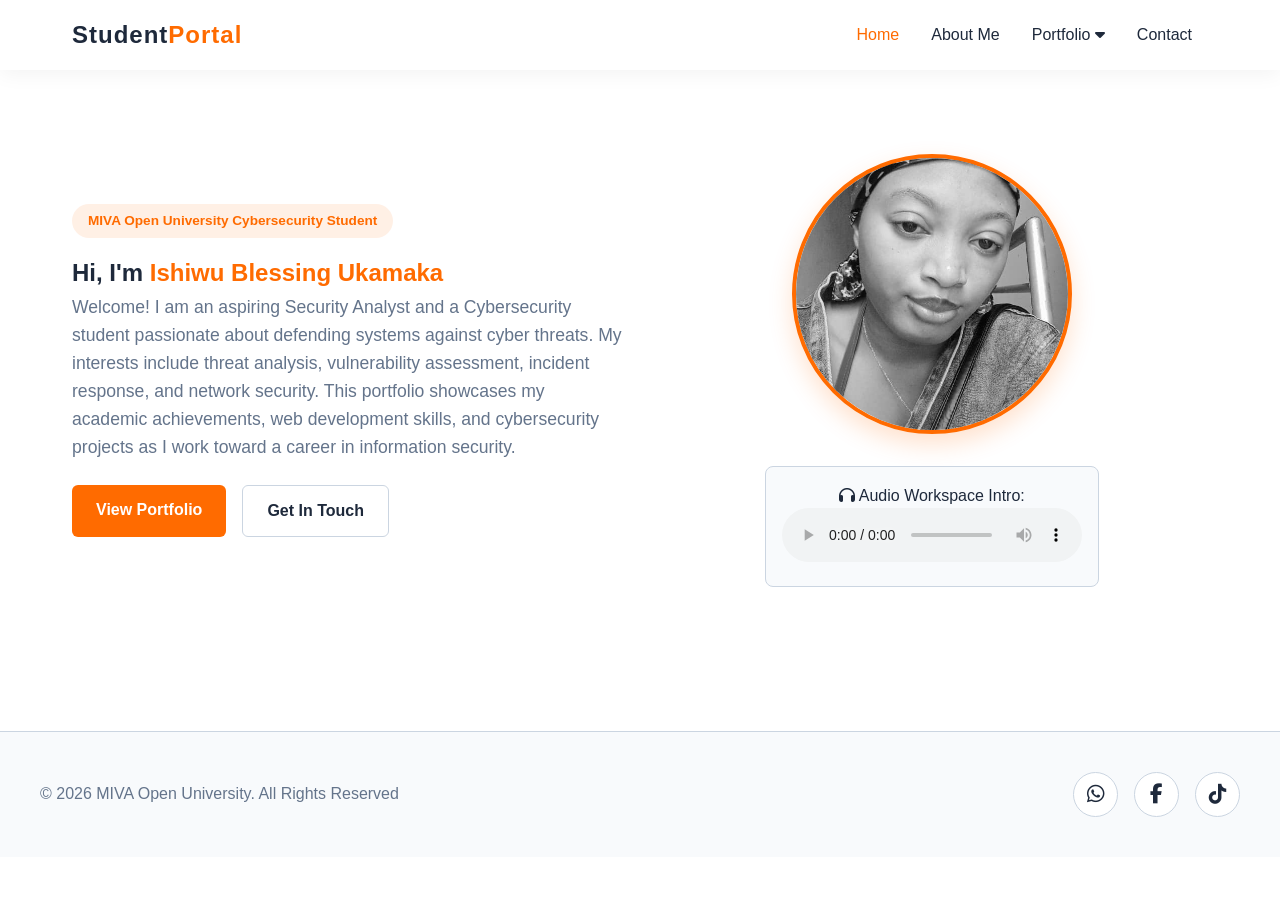
<file: index.html>
<!DOCTYPE html>
<html lang="en">
<head>
    <meta charset="UTF-8">
    <meta name="viewport" content="width=device-width, initial-scale=1.0">
    <title>Home - Academic Portfolio</title>
    <link rel="stylesheet" href="https://cdnjs.cloudflare.com/ajax/libs/font-awesome/6.4.0/css/all.min.css">
    <link rel="stylesheet" href="style.css">
</head>
<body>

    <header>
        <nav class="navbar">
            <div class="logo">Student<span>Portal</span></div>
            <ul class="nav-links" id="navLinks">
                <li><a href="index.html" class="nav-item active">Home</a></li>
                <li><a href="about.html" class="nav-item">About Me</a></li>
                <li class="dropdown">
                    <a href="projects.html" class="nav-item dropbtn">Portfolio <i class="fas fa-caret-down"></i></a>
                    <div class="dropdown-content">
                        <a href="projects.html">All Projects</a>
                        <a href="planner.html">Academic Planner</a>
                    </div>
                </li>
                <li><a href="contact.html" class="nav-item">Contact</a></li>
            </ul>
            <div class="menu-toggle" id="mobileMenu">
                <span class="bar"></span><span class="bar"></span><span class="bar"></span>
            </div>
        </nav>
    </header>

    <main class="container">
        <section id="homepage" class="page-section">
            <div class="hero-container">
                <div class="hero-text">
                    <span class="badge">MIVA Open University Cybersecurity Student</span>
                    <h1>Hi, I'm <span class="highlight">Ishiwu Blessing Ukamaka</span></h1>
                    <p class="bio-text">Welcome! I am an aspiring Security Analyst and a Cybersecurity student passionate about defending systems against cyber threats. My interests include threat analysis, vulnerability assessment, incident response, and network security. This portfolio showcases my academic achievements, web development skills, and cybersecurity projects as I work toward a career in information security.</p>
                    <div class="cta-buttons">
                        <a href="projects.html" class="btn btn-primary">View Portfolio</a>
                        <a href="contact.html" class="btn btn-secondary">Get In Touch</a>
                    </div>
                </div>
                <div class="hero-image">
                    <div class="image-wrapper">
                        <img src="IMG-20260628-WA0010.jpg" alt="Student Profile" class="profile-img">
                        <div class="media-box">
                            <p><i class="fas fa-headphones"></i> Audio Workspace Intro:</p>
                            <audio controls>
                                <source src="https://www.soundhelix.com/examples/mp3/SoundHelix-Song-1.mp3" type="audio/mpeg">
                            </audio>
                        </div>
                    </div>
                </div>
            </div>
        </section>
    </main>

    <footer>
        <div class="footer-content">
            <p>&copy; 2026 MIVA Open University. All Rights Reserved</p>
            <div class="social-links">
                <a href="https://wa.me/2349032078279" target="_blank" class="social-icon whatsapp"><i class="fab fa-whatsapp"></i></a>
                <a href="https://www.fb.com/l/6lp1kJRRR" target="_blank" class="social-icon facebook"><i class="fab fa-facebook-f"></i></a>
                <a href="https://tiktok.com/@user9929432198734" target="_blank" class="social-icon tiktok"><i class="fab fa-tiktok"></i></a>
            </div>
        </div>
    </footer>

    <script src="script.js"></script>
</body>
</html>
</file>
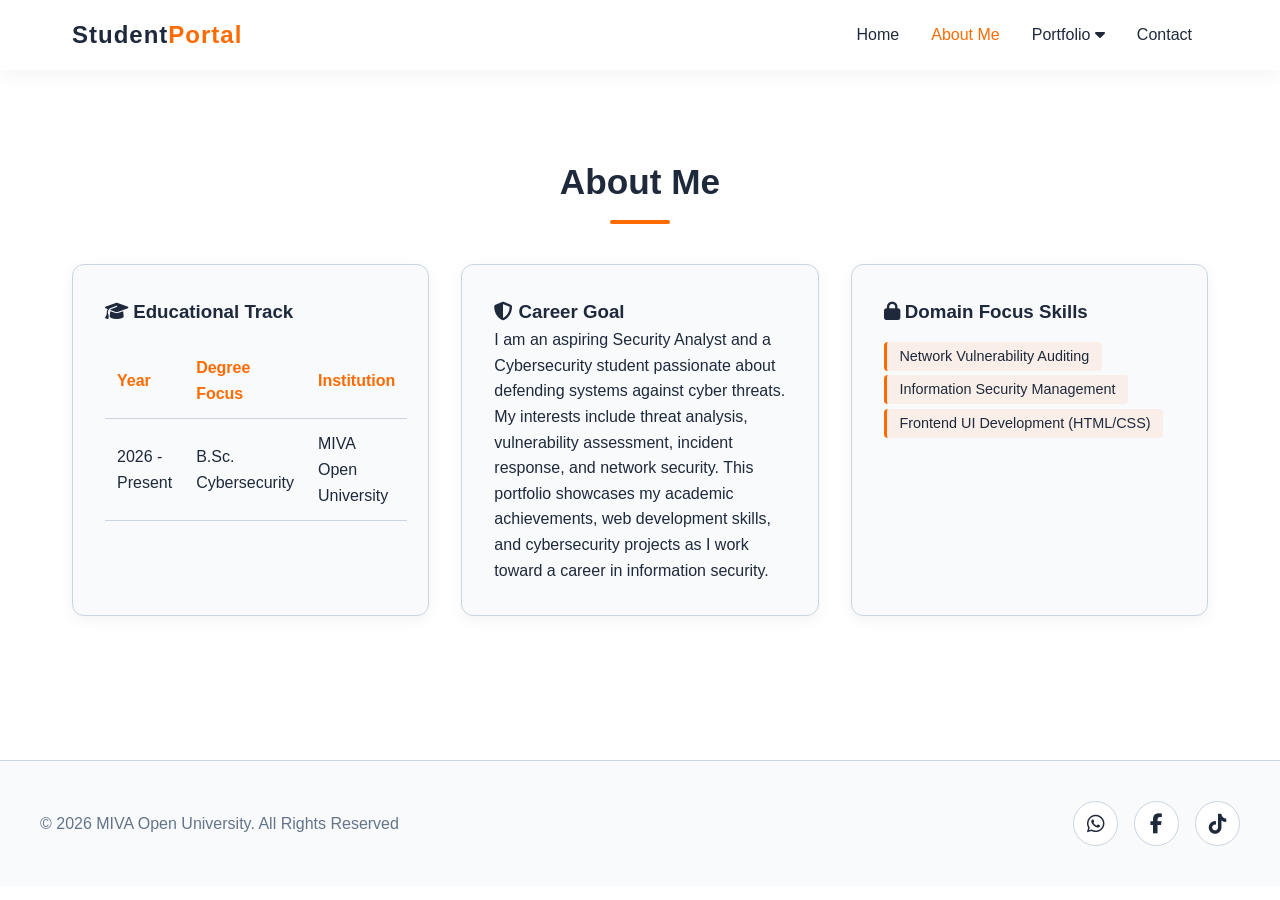
<file: about.html>
<!DOCTYPE html>
<html lang="en">
<head>
    <meta charset="UTF-8">
    <meta name="viewport" content="width=device-width, initial-scale=1.0">
    <title>About Me - Academic Portfolio</title>
    <link rel="stylesheet" href="https://cdnjs.cloudflare.com/ajax/libs/font-awesome/6.4.0/css/all.min.css">
    <link rel="stylesheet" href="style.css">
</head>
<body>

    <header>
        <nav class="navbar">
            <div class="logo">Student<span>Portal</span></div>
            <ul class="nav-links" id="navLinks">
                <li><a href="index.html" class="nav-item">Home</a></li>
                <li><a href="about.html" class="nav-item active">About Me</a></li>
                <li class="dropdown">
                    <a href="projects.html" class="nav-item dropbtn">Portfolio <i class="fas fa-caret-down"></i></a>
                    <div class="dropdown-content">
                        <a href="projects.html">All Projects</a>
                        <a href="planner.html">Academic Planner</a>
                    </div>
                </li>
                <li><a href="contact.html" class="nav-item">Contact</a></li>
            </ul>
            <div class="menu-toggle" id="mobileMenu">
                <span class="bar"></span><span class="bar"></span><span class="bar"></span>
            </div>
        </nav>
    </header>

    <main class="container">
        <section id="about" class="page-section">
            <h2 class="section-title">About Me</h2>
            <div class="about-grid">
                <div class="card">
                    <h3><i class="fas fa-graduation-cap"></i> Educational Track</h3>
                    <table class="academic-table">
                        <thead>
                            <tr>
                                <th>Year</th>
                                <th>Degree Focus</th>
                                <th>Institution</th>
                            </tr>
                        </thead>
                        <tbody>
                            <tr>
                                <td>2026 - Present</td>
                                <td>B.Sc. Cybersecurity</td>
                                <td>MIVA Open University</td>
                            </tr>
                        </tbody>
                    </table>
                </div>

                <div class="card">
                    <h3><i class="fas fa-shield-alt"></i> Career Goal</h3>
                    <p>I am an aspiring Security Analyst and a Cybersecurity student passionate about defending systems against cyber threats. My interests include threat analysis, vulnerability assessment, incident response, and network security. This portfolio showcases my academic achievements, web development skills, and cybersecurity projects as I work toward a career in information security.</p>
                </div>

                <div class="card">
                    <h3><i class="fas fa-lock"></i> Domain Focus Skills</h3>
                    <ul class="skills-list">
                        <li><span class="skill-tag">Network Vulnerability Auditing</span></li>
                        <li><span class="skill-tag">Information Security Management</span></li>
                        <li><span class="skill-tag">Frontend UI Development (HTML/CSS)</span></li>
                    </ul>
                </div>
            </div>
        </section>
    </main>

    <footer>
        <div class="footer-content">
            <p>&copy; 2026 MIVA Open University. All Rights Reserved</p>
            <div class="social-links">
                <a href="https://wa.me/2349032078279" target="_blank" class="social-icon whatsapp"><i class="fab fa-whatsapp"></i></a>
                <a href="https://www.fb.com/l/6lp1kJRRR" target="_blank" class="social-icon facebook"><i class="fab fa-facebook-f"></i></a>
                <a href="tiktok.com/@user9929432198734" target="_blank" class="social-icon tiktok"><i class="fab fa-tiktok"></i></a>
            </div>
        </div>
    </footer>

    <script src="script.js"></script>
</body>
</html>
</file>
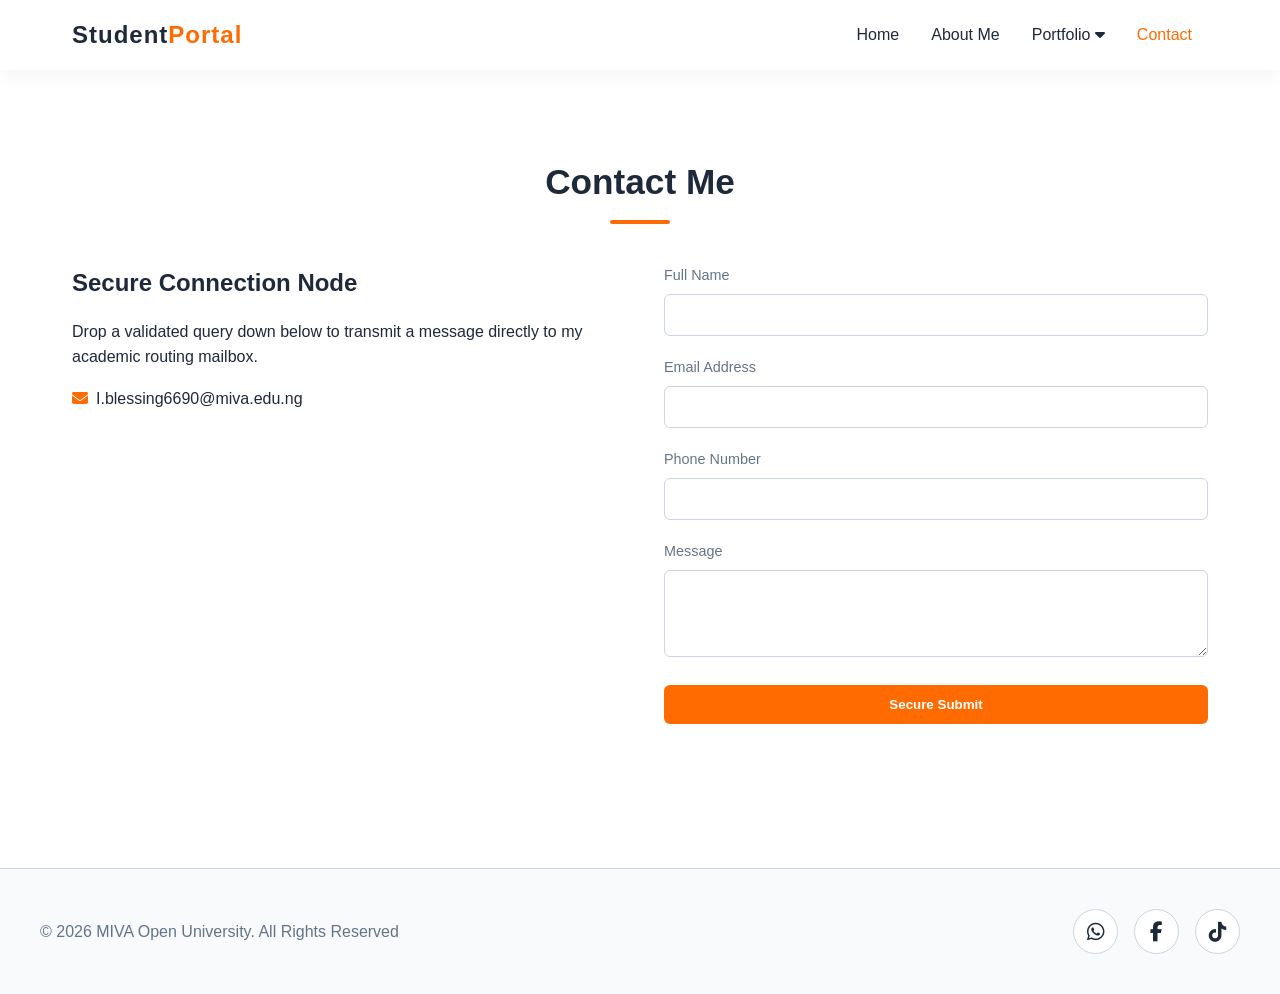
<file: contact.html>
<!DOCTYPE html>
<html lang="en">
<head>
    <meta charset="UTF-8">
    <meta name="viewport" content="width=device-width, initial-scale=1.0">
    <title>Contact Me</title>
    <link rel="stylesheet" href="https://cdnjs.cloudflare.com/ajax/libs/font-awesome/6.4.0/css/all.min.css">
    <link rel="stylesheet" href="style.css">
</head>
<body>

    <header>
        <nav class="navbar">
            <div class="logo">Student<span>Portal</span></div>
            <ul class="nav-links" id="navLinks">
                <li><a href="index.html" class="nav-item">Home</a></li>
                <li><a href="about.html" class="nav-item">About Me</a></li>
                <li class="dropdown">
                    <a href="projects.html" class="nav-item dropbtn">Portfolio <i class="fas fa-caret-down"></i></a>
                    <div class="dropdown-content">
                        <a href="projects.html">All Projects</a>
                        <a href="planner.html">Academic Planner</a>
                    </div>
                </li>
                <li><a href="contact.html" class="nav-item active">Contact</a></li>
            </ul>
            <div class="menu-toggle" id="mobileMenu">
                <span class="bar"></span><span class="bar"></span><span class="bar"></span>
            </div>
        </nav>
    </header>

    <main class="container">
        <section id="contact" class="page-section">
            <h2 class="section-title">Contact Me</h2>
            <div class="contact-wrapper">
                <div class="contact-info-card">
                    <h3>Secure Connection Node</h3>
                    <p>Drop a validated query down below to transmit a message directly to my academic routing mailbox.</p>
                    <div class="contact-meta">
                        <p><i class="fas fa-envelope"></i>I.blessing6690@miva.edu.ng</p>
                    </div>
                </div>
                
                <form id="contactForm" class="contact-form" novalidate>
                    <div class="form-group">
                        <label for="fullName">Full Name</label>
                        <input type="text" id="fullName">
                        <span class="error-msg" id="nameError">Name cannot be empty</span>
                    </div>
                    <div class="form-group">
                        <label for="emailAddress">Email Address</label>
                        <input type="email" id="emailAddress">
                        <span class="error-msg" id="emailError">Please enter a valid email address</span>
                    </div>
                    <div class="form-group">
                        <label for="phoneNumber">Phone Number</label>
                        <input type="tel" id="phoneNumber">
                        <span class="error-msg" id="phoneError">Phone number must contain only digits</span>
                    </div>
                    <div class="form-group">
                        <label for="message">Message</label>
                        <textarea id="message" rows="4"></textarea>
                        <span class="error-msg" id="messageError">Message cannot be empty</span>
                    </div>
                    <button type="submit" class="btn btn-primary btn-block">Secure Submit</button>
                    <div class="success-alert" id="formSuccess">Message verified and sent successfully!</div>
                </form>
            </div>
        </section>
    </main>

    <footer>
        <div class="footer-content">
            <p>&copy; 2026 MIVA Open University. All Rights Reserved</p>
            <div class="social-links">
                <a href="https://wa.me/2349032078279" target="_blank" class="social-icon whatsapp"><i class="fab fa-whatsapp"></i></a>
                <a href="https://www.fb.com/l/6lp1kJRRR" target="_blank" class="social-icon facebook"><i class="fab fa-facebook-f"></i></a>
                <a href="tiktok.com/@user9929432198734" target="_blank" class="social-icon tiktok"><i class="fab fa-tiktok"></i></a>
            </div>
        </div>
    </footer>

    <script src="script.js"></script>
</body>
</html>
</file>
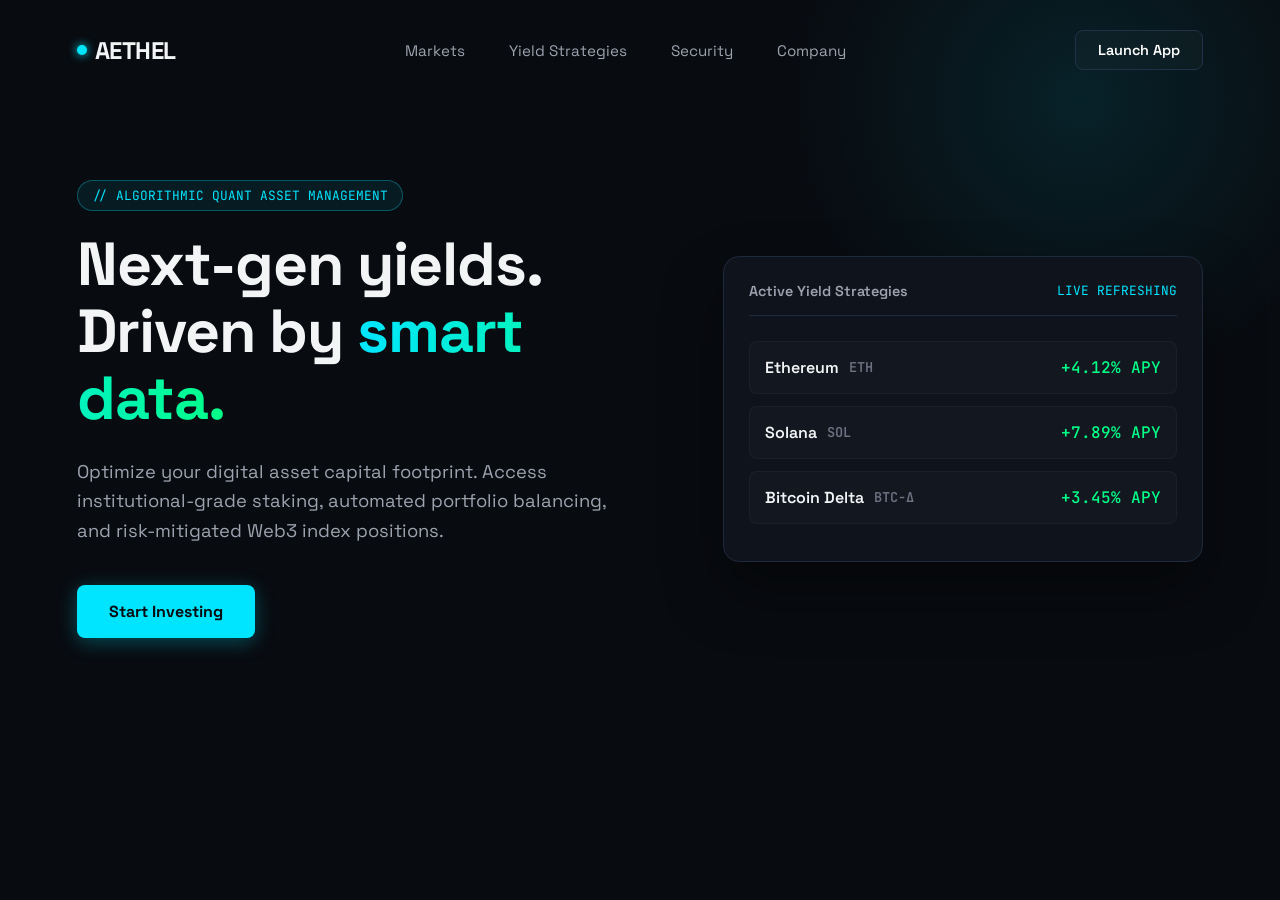
<file: crypto.html>
<!DOCTYPE html>
<html lang="en">
<head>
    <meta charset="UTF-8">
    <meta name="viewport" content="width=device-width, initial-scale=1.0">
    <title>Aethel | Institutional Crypto Wealth Management</title>
    <link rel="preconnect" href="https://fonts.googleapis.com">
    <link rel="preconnect" href="https://fonts.gstatic.com" crossorigin>
    <link href="https://fonts.googleapis.com/css2?family=JetBrains+Mono:wght@400;500&family=Space+Grotesk:wght@400;600;700&display=swap" rel="stylesheet">
    
    <style>
        * {
            margin: 0;
            padding: 0;
            box-sizing: border-box;
            font-family: 'Space Grotesk', sans-serif;
        }

        body {
            background-color: #080B10; /* Deep dark cosmic background */
            color: #F3F4F6;
            overflow-x: hidden;
        }

        /* Header Accent Glow */
        .glow-orb {
            position: absolute;
            width: 600px;
            height: 600px;
            background: radial-gradient(circle, rgba(0, 229, 255, 0.1) 0%, rgba(0,0,0,0) 70%);
            top: -200px;
            right: -100px;
            z-index: -1;
        }

        header {
            display: flex;
            justify-content: space-between;
            align-items: center;
            padding: 30px 6%;
        }

        .logo {
            font-weight: 700;
            font-size: 1.5rem;
            letter-spacing: -0.5px;
            display: flex;
            align-items: center;
            gap: 8px;
        }

        .logo-dot {
            width: 10px;
            height: 10px;
            background: #00E5FF;
            border-radius: 50%;
            box-shadow: 0 0 10px #00E5FF;
        }

        nav a {
            color: #9CA3AF;
            text-decoration: none;
            margin: 0 20px;
            font-size: 0.95rem;
            transition: color 0.3s;
        }

        nav a:hover { color: #00E5FF; }

        .btn-outline {
            border: 1px solid #223147;
            padding: 10px 22px;
            border-radius: 8px;
            color: #fff;
            text-decoration: none;
            font-size: 0.9rem;
            font-weight: 600;
            transition: all 0.3s;
            background: rgba(255,255,255,0.02);
        }

        .btn-outline:hover {
            border-color: #00E5FF;
            box-shadow: 0 0 15px rgba(0, 229, 255, 0.2);
        }

        /* Hero */
        .hero {
            display: grid;
            grid-template-columns: 1.1fr 0.9fr;
            padding: 80px 6%;
            max-width: 1400px;
            margin: 0 auto;
            align-items: center;
            gap: 60px;
        }

        .badge {
            background: rgba(0, 229, 255, 0.08);
            border: 1px solid rgba(0, 229, 255, 0.3);
            color: #00E5FF;
            font-family: 'JetBrains Mono', monospace;
            font-size: 0.8rem;
            padding: 6px 14px;
            border-radius: 50px;
            display: inline-block;
            margin-bottom: 20px;
        }

        .hero h1 {
            font-size: 3.8rem;
            line-height: 1.1;
            font-weight: 700;
            margin-bottom: 25px;
            letter-spacing: -1px;
        }

        .hero h1 span {
            background: linear-gradient(90deg, #00E5FF, #00FF87);
            -webkit-background-clip: text;
            -webkit-text-fill-color: transparent;
        }

        .hero p {
            color: #9CA3AF;
            font-size: 1.15rem;
            line-height: 1.6;
            margin-bottom: 40px;
            max-width: 540px;
        }

        .btn-primary {
            background: #00E5FF;
            color: #080B10;
            padding: 16px 32px;
            border-radius: 8px;
            text-decoration: none;
            font-weight: 700;
            box-shadow: 0 4px 20px rgba(0, 229, 255, 0.3);
            transition: transform 0.3s, box-shadow 0.3s;
            display: inline-block;
        }

        .btn-primary:hover {
            transform: translateY(-2px);
            box-shadow: 0 6px 25px rgba(0, 229, 255, 0.5);
        }

        /* Live Tracker Widget Panel Mockup */
        .dashboard-mock {
            background: #0F141C;
            border: 1px solid #1E293B;
            border-radius: 16px;
            padding: 25px;
            box-shadow: 0 30px 60px rgba(0,0,0,0.4);
        }

        .dash-header {
            display: flex;
            justify-content: space-between;
            align-items: center;
            margin-bottom: 25px;
            padding-bottom: 15px;
            border-bottom: 1px solid #1E293B;
        }

        .crypto-row {
            display: flex;
            justify-content: space-between;
            align-items: center;
            background: rgba(255,255,255,0.02);
            padding: 15px;
            border-radius: 8px;
            margin-bottom: 12px;
            border: 1px solid rgba(255,255,255,0.03);
        }

        .crypto-name { font-weight: 600; display: flex; align-items: center; gap: 10px; }
        .crypto-ticker { font-family: 'JetBrains Mono', monospace; color: #6B7280; font-size: 0.85rem;}
        .crypto-chart { font-family: 'JetBrains Mono', monospace; color: #00FF87; font-weight: 500; }

        @media (max-width: 968px) {
            .hero { grid-template-columns: 1fr; text-align: center; padding-top: 40px;}
            .hero h1 { font-size: 2.8rem; }
            .hero p { margin: 0 auto 40px auto; }
            nav { display: none; }
        }
    </style>
</head>
<body>

    <div class="glow-orb"></div>

    <header>
        <div class="logo"><div class="logo-dot"></div>AETHEL</div>
        <nav>
            <a href="#">Markets</a>
            <a href="#">Yield Strategies</a>
            <a href="#">Security</a>
            <a href="#">Company</a>
        </nav>
        <a href="#" class="btn-outline">Launch App</a>
    </header>

    <main class="hero">
        <div class="hero-text">
            <span class="badge">// ALGORITHMIC QUANT ASSET MANAGEMENT</span>
            <h1>Next-gen yields. <br>Driven by <span>smart data.</span></h1>
            <p>Optimize your digital asset capital footprint. Access institutional-grade staking, automated portfolio balancing, and risk-mitigated Web3 index positions.</p>
            <a href="#" class="btn-primary">Start Investing</a>
        </div>
        
        <div class="hero-dashboard">
            <!-- Mock Dashboard Widget -->
            <div class="dashboard-mock">
                <div class="dash-header">
                    <span style="font-size: 0.9rem; font-weight:600; color:#9CA3AF">Active Yield Strategies</span>
                    <span style="font-family:'JetBrains Mono'; font-size:0.8rem; color:#00E5FF">LIVE REFRESHING</span>
                </div>
                <div class="crypto-row">
                    <div class="crypto-name">Ethereum <span class="crypto-ticker">ETH</span></div>
                    <div class="crypto-chart">+4.12% APY</div>
                </div>
                <div class="crypto-row">
                    <div class="crypto-name">Solana <span class="crypto-ticker">SOL</span></div>
                    <div class="crypto-chart" style="color:#00FF87">+7.89% APY</div>
                </div>
                <div class="crypto-row">
                    <div class="crypto-name">Bitcoin Delta <span class="crypto-ticker">BTC-Δ</span></div>
                    <div class="crypto-chart">+3.45% APY</div>
                </div>
            </div>
        </div>
    </main>

</body>
</html>
</file>
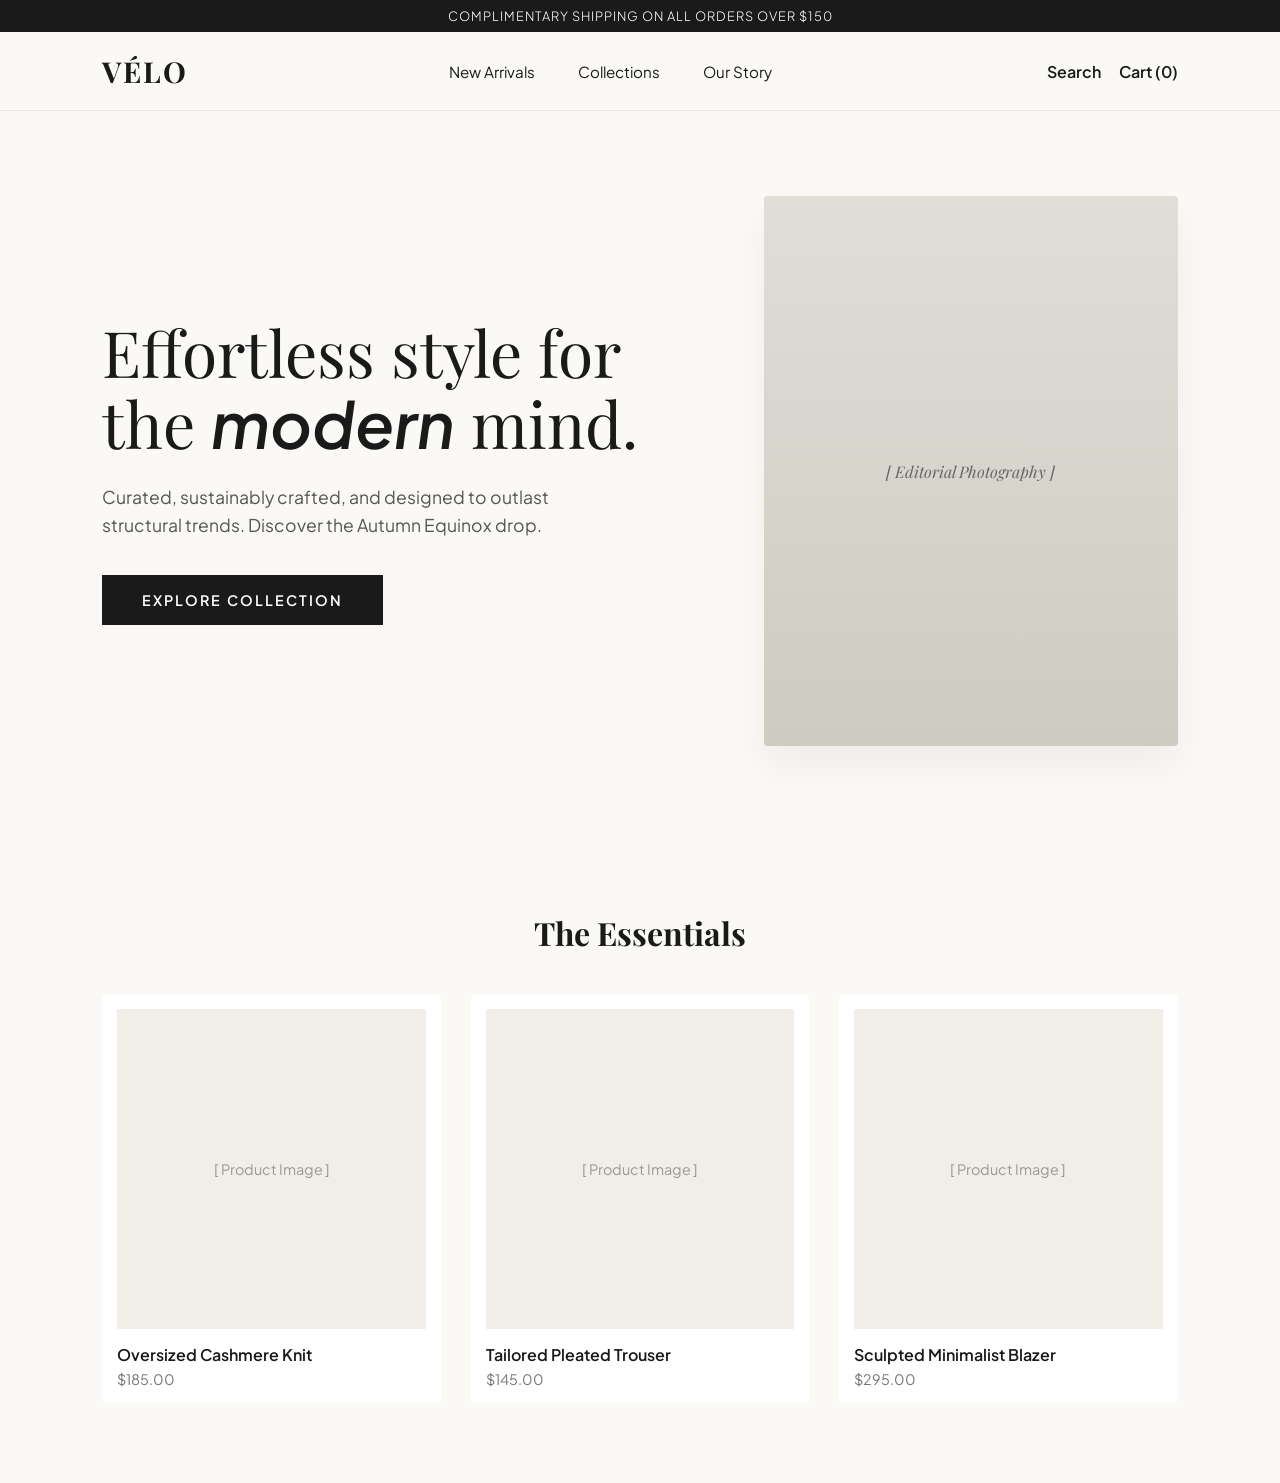
<file: ecomerce.html>
<!DOCTYPE html>
<html lang="en">
<head>
    <meta charset="UTF-8">
    <meta name="viewport" content="width=device-width, initial-scale=1.0">
    <title>VÉLO | Modern Minimalist Fashion</title>
    <link rel="preconnect" href="https://fonts.googleapis.com">
    <link rel="preconnect" href="https://fonts.gstatic.com" crossorigin>
    <link href="https://fonts.googleapis.com/css2?family=Playfair+Display:ital,wght@0,400;1,600&family=Plus+Jakarta+Sans:wght@300;400;600;700&display=swap" rel="stylesheet">
    
    <style>
        * {
            margin: 0;
            padding: 0;
            box-sizing: border-box;
            font-family: 'Plus Jakarta Sans', sans-serif;
        }

        body {
            background-color: #faf9f6; /* Off-white aesthetic */
            color: #1a1a1a;
        }

        /* Top Announcement Bar */
        .announcement {
            background: #1a1a1a;
            color: #fff;
            text-align: center;
            font-size: 0.8rem;
            padding: 8px 0;
            letter-spacing: 1px;
            font-weight: 300;
        }

        /* Navbar */
        header {
            display: flex;
            justify-content: space-between;
            align-items: center;
            padding: 20px 8%;
            background: rgba(250, 249, 246, 0.8);
            backdrop-filter: blur(10px);
            position: sticky;
            top: 0;
            z-index: 100;
            border-bottom: 1px solid #eae8e2;
        }

        .brand {
            font-family: 'Playfair Display', serif;
            font-size: 1.8rem;
            font-weight: 700;
            letter-spacing: 2px;
        }

        nav a {
            text-decoration: none;
            color: #1a1a1a;
            margin: 0 20px;
            font-size: 0.95rem;
            font-weight: 400;
            transition: color 0.3s;
        }

        nav a:hover { color: #888; }

        .nav-icons a {
            margin-left: 15px;
            font-weight: 600;
            text-decoration: none;
            color: #1a1a1a;
        }

        /* Hero Section */
        .hero {
            display: grid;
            grid-template-columns: 1.2fr 0.8fr;
            min-height: 80vh;
            align-items: center;
            padding: 40px 8%;
            gap: 40px;
        }

        .hero-content h1 {
            font-family: 'Playfair Display', serif;
            font-size: 4rem;
            line-height: 1.1;
            margin-bottom: 25px;
            font-weight: 400;
        }

        .hero-content h1 em { font-weight: 600; }

        .hero-content p {
            font-size: 1.1rem;
            color: #555;
            margin-bottom: 35px;
            max-width: 500px;
            line-height: 1.6;
        }

        .shop-btn {
            background: #1a1a1a;
            color: #fff;
            padding: 16px 40px;
            text-decoration: none;
            font-size: 0.9rem;
            letter-spacing: 2px;
            text-transform: uppercase;
            font-weight: 600;
            transition: background 0.3s;
            display: inline-block;
        }

        .shop-btn:hover { background: #444; }

        /* Mock Image Placeholder with striking look */
        .hero-img-box {
            background: linear-gradient(180deg, #e0ded7 0%, #cecbc2 100%);
            height: 550px;
            border-radius: 4px;
            display: flex;
            align-items: center;
            justify-content: center;
            font-family: 'Playfair Display', serif;
            font-style: italic;
            color: #666;
            box-shadow: 0 20px 40px rgba(0,0,0,0.05);
        }

        /* Featured Grid */
        .featured {
            padding: 80px 8%;
        }

        .section-title {
            font-family: 'Playfair Display', serif;
            font-size: 2rem;
            margin-bottom: 40px;
            text-align: center;
        }

        .product-grid {
            display: grid;
            grid-template-columns: repeat(auto-fit, minmax(250px, 1fr));
            gap: 30px;
        }

        .product-card {
            background: #fff;
            padding: 15px;
            border-radius: 4px;
            transition: transform 0.3s;
        }

        .product-card:hover { transform: translateY(-5px); }

        .product-thumb {
            background: #f0eee7;
            height: 320px;
            margin-bottom: 15px;
            display: flex;
            align-items: center;
            justify-content: center;
            color: #999;
            font-size: 0.9rem;
        }

        .product-info h3 { font-size: 1rem; margin-bottom: 5px; font-weight: 600; }
        .product-info p { color: #777; font-size: 0.9rem; }

        @media(max-width: 968px) {
            .hero { grid-template-columns: 1fr; text-align: center; }
            .hero-content h1 { font-size: 2.8rem; }
            .hero-content p { margin: 0 auto 35px auto; }
            nav { display: none; }
        }
    </style>
</head>
<body>

    <div class="announcement">COMPLIMENTARY SHIPPING ON ALL ORDERS OVER $150</div>

    <header>
        <div class="brand">VÉLO</div>
        <nav>
            <a href="#">New Arrivals</a>
            <a href="#">Collections</a>
            <a href="#">Our Story</a>
        </nav>
        <div class="nav-icons">
            <a href="#">Search</a>
            <a href="#">Cart (0)</a>
        </div>
    </header>

    <main class="hero">
        <div class="hero-content">
            <h1>Effortless style for the <em>modern</em> mind.</h1>
            <p>Curated, sustainably crafted, and designed to outlast structural trends. Discover the Autumn Equinox drop.</p>
            <a href="#" class="shop-btn">Explore Collection</a>
        </div>
        <div class="hero-img-box">
            [ Editorial Photography ]
        </div>
    </main>

    <section class="featured">
        <h2 class="section-title">The Essentials</h2>
        <div class="product-grid">
            <div class="product-card">
                <div class="product-thumb">[ Product Image ]</div>
                <div class="product-info">
                    <h3>Oversized Cashmere Knit</h3>
                    <p>$185.00</p>
                </div>
            </div>
            <div class="product-card">
                <div class="product-thumb">[ Product Image ]</div>
                <div class="product-info">
                    <h3>Tailored Pleated Trouser</h3>
                    <p>$145.00</p>
                </div>
            </div>
            <div class="product-card">
                <div class="product-thumb">[ Product Image ]</div>
                <div class="product-info">
                    <h3>Sculpted Minimalist Blazer</h3>
                    <p>$295.00</p>
                </div>
            </div>
        </div>
    </section>

</body>
</html>
</file>
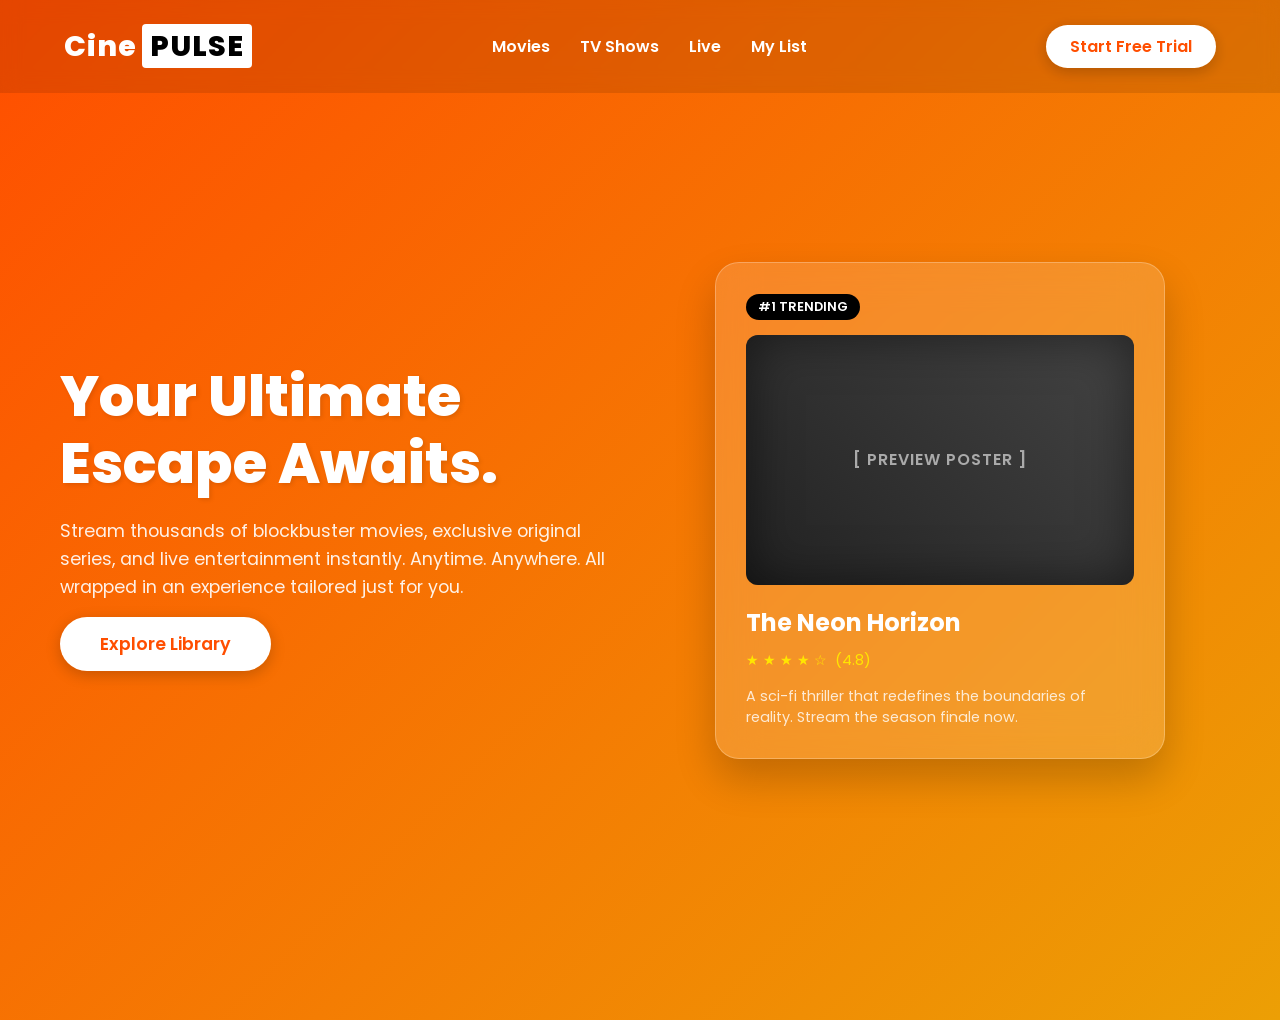
<file: entertainment.html>
<!DOCTYPE html>
<html lang="en">
<head>
    <meta charset="UTF-8">
    <meta name="viewport" content="width=device-width, initial-scale=1.0">
    <title>CinePulse | Unlimited Entertainment</title>
    <link rel="preconnect" href="https://fonts.googleapis.com">
    <link rel="preconnect" href="https://fonts.gstatic.com" crossorigin>
    <link href="https://fonts.googleapis.com/css2?family=Poppins:wght@400;600;800&display=swap" rel="stylesheet">
    
    <style>
        /* Reset and Base Styles */
        * {
            margin: 0;
            padding: 0;
            box-sizing: border-box;
            font-family: 'Poppins', sans-serif;
        }

        body {
            /* Rich, vibrant orange gradient background */
            background: linear-gradient(135deg, #ff4e00 0%, #ec9f05 100%);
            color: #ffffff;
            min-height: 100vh;
            overflow-x: hidden;
        }

        /* Navigation Bar */
        header {
            display: flex;
            justify-content: space-between;
            align-items: center;
            padding: 25px 5%;
            background: rgba(0, 0, 0, 0.1);
            backdrop-filter: blur(10px);
            position: fixed;
            width: 100%;
            top: 0;
            z-index: 1000;
        }

        .logo {
            font-size: 1.8rem;
            font-weight: 800;
            letter-spacing: 1px;
            color: #fff;
            text-decoration: none;
        }

        .logo span {
            color: #000;
            background: #fff;
            padding: 2px 8px;
            border-radius: 4px;
            margin-left: 5px;
        }

        nav ul {
            display: flex;
            list-style: none;
            gap: 30px;
        }

        nav ul li a {
            color: #fff;
            text-decoration: none;
            font-weight: 600;
            transition: opacity 0.3s ease;
        }

        nav ul li a:hover {
            opacity: 0.8;
        }

        .cta-btn {
            background: #fff;
            color: #ff4e00;
            padding: 10px 24px;
            border-radius: 50px;
            text-decoration: none;
            font-weight: 600;
            box-shadow: 0 4px 15px rgba(0,0,0,0.2);
            transition: transform 0.3s ease, box-shadow 0.3s ease;
        }

        .cta-btn:hover {
            transform: translateY(-2px);
            box-shadow: 0 6px 20px rgba(0,0,0,0.3);
        }

        /* Hero Section */
        .hero {
            max-width: 1200px;
            margin: 120px auto 0 auto;
            padding: 40px 20px;
            display: grid;
            grid-template-columns: 1fr 1fr;
            gap: 40px;
            align-items: center;
            min-height: calc(100vh - 120px);
        }

        .hero-text h1 {
            font-size: 3.5rem;
            line-height: 1.2;
            margin-bottom: 20px;
            font-weight: 800;
            text-shadow: 2px 2px 4px rgba(0,0,0,0.1);
        }

        .hero-text p {
            font-size: 1.1rem;
            margin-bottom: 30px;
            opacity: 0.9;
            line-height: 1.6;
        }

        /* Glassmorphism Featured Card */
        .hero-image {
            display: flex;
            justify-content: center;
        }

        .featured-card {
            background: rgba(255, 255, 255, 0.15);
            backdrop-filter: blur(20px);
            border: 1px solid rgba(255, 255, 255, 0.25);
            border-radius: 24px;
            padding: 30px;
            width: 100%;
            max-width: 450px;
            box-shadow: 0 20px 40px rgba(0,0,0,0.2);
            transition: transform 0.3s ease;
        }

        .featured-card:hover {
            transform: translateY(-5px);
        }

        .card-tag {
            background: #000;
            color: #fff;
            display: inline-block;
            padding: 4px 12px;
            border-radius: 50px;
            font-size: 0.8rem;
            font-weight: 600;
            margin-bottom: 15px;
            text-transform: uppercase;
        }

        .mock-poster {
            width: 100%;
            height: 250px;
            background: linear-gradient(45deg, #222, #444);
            border-radius: 12px;
            margin-bottom: 20px;
            display: flex;
            align-items: center;
            justify-content: center;
            font-weight: 600;
            letter-spacing: 1px;
            color: #aaa;
            box-shadow: inset 0 0 50px rgba(0,0,0,0.5);
        }

        .featured-card h3 {
            font-size: 1.5rem;
            margin-bottom: 10px;
        }

        .rating {
            color: #ffe600;
            margin-bottom: 15px;
            font-size: 0.9rem;
        }

        /* Responsive Design */
        @media (max-width: 968px) {
            .hero {
                grid-template-columns: 1fr;
                text-align: center;
                margin-top: 100px;
            }

            .hero-text h1 {
                font-size: 2.5rem;
            }

            nav, .header-actions {
                display: none; /* Simplification for mobile view */
            }

            .featured-card {
                max-width: 100%;
            }
        }
    </style>
</head>
<body>

    <header>
        <a href="#" class="logo">Cine<span>PULSE</span></a>
        <nav>
            <ul>
                <li><a href="#">Movies</a></li>
                <li><a href="#">TV Shows</a></li>
                <li><a href="#">Live</a></li>
                <li><a href="#">My List</a></li>
            </ul>
        </nav>
        <div class="header-actions">
            <a href="#" class="cta-btn">Start Free Trial</a>
        </div>
    </header>

    <main class="hero">
        <div class="hero-text">
            <h1>Your Ultimate Escape Awaits.</h1>
            <p>Stream thousands of blockbuster movies, exclusive original series, and live entertainment instantly. Anytime. Anywhere. All wrapped in an experience tailored just for you.</p>
            <a href="#" class="cta-btn" style="padding: 15px 40px; font-size: 1.1rem;">Explore Library</a>
        </div>
        
        <div class="hero-image">
            <div class="featured-card">
                <span class="card-tag">#1 Trending</span>
                <div class="mock-poster">
                    [ PREVIEW POSTER ]
                </div>
                <h3>The Neon Horizon</h3>
                <div class="rating">★ ★ ★ ★ ☆ &nbsp;(4.8)</div>
                <p style="font-size: 0.9rem; opacity: 0.8;">A sci-fi thriller that redefines the boundaries of reality. Stream the season finale now.</p>
            </div>
        </div>
    </main>

</body>
</html>
</file>
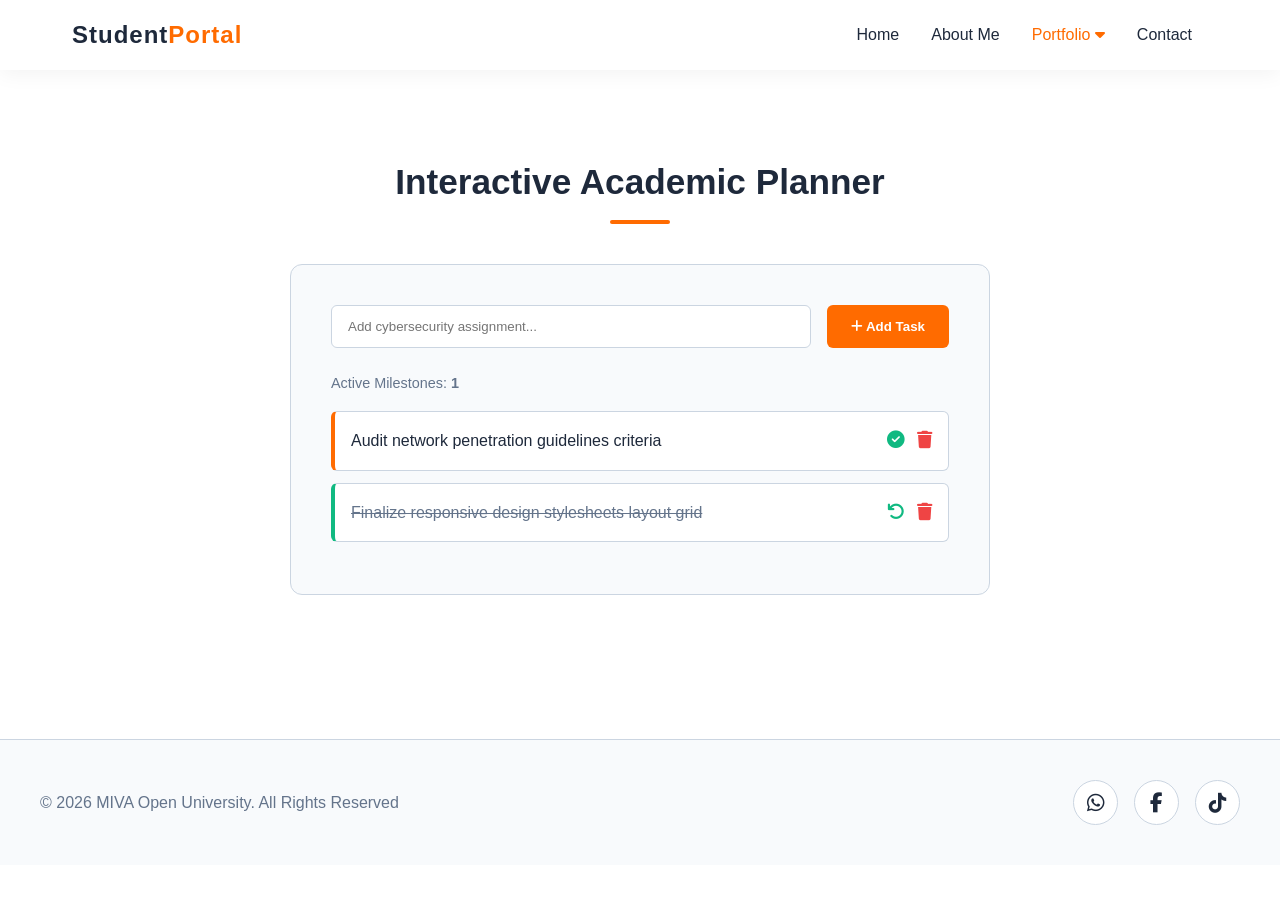
<file: planner.html>
<!DOCTYPE html>
<html lang="en">
<head>
    <meta charset="UTF-8">
    <meta name="viewport" content="width=device-width, initial-scale=1.0">
    <title>Academic Planner</title>
    <link rel="stylesheet" href="https://cdnjs.cloudflare.com/ajax/libs/font-awesome/6.4.0/css/all.min.css">
    <link rel="stylesheet" href="style.css">
</head>
<body>

    <header>
        <nav class="navbar">
            <div class="logo">Student<span>Portal</span></div>
            <ul class="nav-links" id="navLinks">
                <li><a href="index.html" class="nav-item">Home</a></li>
                <li><a href="about.html" class="nav-item">About Me</a></li>
                <li class="dropdown">
                    <a href="projects.html" class="nav-item dropbtn active">Portfolio <i class="fas fa-caret-down"></i></a>
                    <div class="dropdown-content">
                        <a href="projects.html">All Projects</a>
                        <a href="planner.html">Academic Planner</a>
                    </div>
                </li>
                <li><a href="contact.html" class="nav-item">Contact</a></li>
            </ul>
            <div class="menu-toggle" id="mobileMenu">
                <span class="bar"></span><span class="bar"></span><span class="bar"></span>
            </div>
        </nav>
    </header>

    <main class="container">
        <section id="planner" class="page-section">
            <h2 class="section-title">Interactive Academic Planner</h2>
            <div class="planner-box">
                <form id="todoForm" class="todo-input-row">
                    <input type="text" id="todoInput" placeholder="Add cybersecurity assignment..." required>
                    <button type="submit" class="btn btn-primary"><i class="fas fa-plus"></i> Add Task</button>
                </form>
                <div class="task-status-bar">
                    <span>Active Milestones: <strong id="taskCount">0</strong></span>
                </div>
                <ul id="todoList" class="todo-list"></ul>
            </div>
        </section>
    </main>

    <footer>
        <div class="footer-content">
            <p>&copy; 2026 MIVA Open University. All Rights Reserved</p>
            <div class="social-links">
                <a href="https://wa.me/2349032078279" target="_blank" class="social-icon whatsapp"><i class="fab fa-whatsapp"></i></a>
                <a href="https://www.fb.com/l/6lp1kJRRR" target="_blank" class="social-icon facebook"><i class="fab fa-facebook-f"></i></a>
                <a href="https://tiktok.com/@user9929432198734" target="_blank" class="social-icon tiktok"><i class="fab fa-tiktok"></i></a>
            </div>
        </div>
    </footer>

    <script src="script.js"></script>
</body>
</html>
</file>
<file: style.css>
/* Custom CSS Variables for Beautiful Orange & White Palette Schemes */
:root {
    --bg-primary: #ffffff;          /* Crisp clean white canvas background */
    --bg-secondary: #f8fafc;        /* Soft off-white for structural cards/sections */
    --accent-color: #ff6b00;        /* Vibrant energetic orange accent */
    --accent-hover: #e05e00;        /* Deep burnt orange for interactive hover focus */
    --text-main: #1e293b;           /* Deep dark slate for sharp readability and contrast */
    --text-muted: #64748b;          /* Balanced mid-tone gray for placeholder info states */
    --error-color: #ef4444;         /* High-visibility crimson warning alerts */
    --success-color: #10b981;       /* Clean forest green success verification indicator */
    --transition-smooth: all 0.35s cubic-bezier(0.4, 0, 0.2, 1);
}

* {
    margin: 0;
    padding: 0;
    box-sizing: border-box;
    font-family: 'Segoe UI', Tahoma, Geneva, Verdana, sans-serif;
    scroll-behavior: smooth;
}

body {
    background-color: var(--bg-primary);
    color: var(--text-main);
    line-height: 1.6;
    overflow-x: hidden;
}

/* Header & Navigation Layout */
header {
    background-color: rgba(255, 255, 255, 0.95);
    position: fixed;
    top: 0;
    width: 100%;
    z-index: 1000;
    box-shadow: 0 4px 20px rgba(0,0,0,0.05);
    backdrop-filter: blur(10px);
}

.navbar {
    display: flex;
    justify-content: space-between;
    align-items: center;
    max-width: 1200px;
    margin: 0 auto;
    padding: 1rem 2rem;
}

.logo {
    font-size: 1.5rem;
    font-weight: 700;
    letter-spacing: 1px;
    color: var(--text-main);
}

.logo span {
    color: var(--accent-color);
}

/* Navigation System and Dropdown */
.nav-links {
    display: flex;
    list-style: none;
    align-items: center;
}

.nav-links li {
    position: relative;
}

.nav-item {
    color: var(--text-main);
    text-decoration: none;
    padding: 0.5rem 1rem;
    font-weight: 500;
    transition: var(--transition-smooth);
}

.nav-item:hover, .nav-item.active {
    color: var(--accent-color);
}

/* Dropdown Menu CSS */
.dropdown-content {
    display: none;
    position: absolute;
    background-color: var(--bg-secondary);
    min-width: 180px;
    box-shadow: 0 8px 16px rgba(0,0,0,0.1);
    border-radius: 4px;
    top: 100%;
    left: 0;
    overflow: hidden;
    border: 1px solid rgba(0,0,0,0.05);
}

.dropdown-content a {
    color: var(--text-main);
    padding: 12px 16px;
    text-decoration: none;
    display: block;
    transition: var(--transition-smooth);
}

.dropdown-content a:hover {
    background-color: rgba(255, 107, 0, 0.1);
    color: var(--accent-color);
}

.dropdown:hover .dropdown-content {
    display: block;
    animation: fadeIn 0.3s ease;
}

/* Main Core Layout Architecture */
.container {
    max-width: 1200px;
    margin: 90px auto 40px auto;
    padding: 2rem;
}

.page-section {
    padding: 2rem 0;
    animation: fadeIn 0.6s ease forwards;
}

.section-title {
    font-size: 2.2rem;
    margin-bottom: 2.5rem;
    text-align: center;
    position: relative;
    color: var(--text-main);
}

.section-title::after {
    content: '';
    display: block;
    width: 60px;
    height: 4px;
    background: var(--accent-color);
    margin: 10px auto 0 auto;
    border-radius: 2px;
}

/* Grid Framework Implementations */
.hero-container {
    display: flex;
    align-items: center;
    justify-content: space-between;
    gap: 2rem;
}

.hero-text {
    flex: 1;
}

.badge {
    background: rgba(255, 107, 0, 0.1);
    color: var(--accent-color);
    padding: 0.4rem 1rem;
    border-radius: 50px;
    font-size: 0.85rem;
    display: inline-block;
    margin-bottom: 1rem;
    font-weight: 600;
}

.highlight {
    color: var(--accent-color);
}

.bio-text {
    color: var(--text-muted);
    font-size: 1.1rem;
    margin-bottom: 1.5rem;
}

.cta-buttons {
    display: flex;
    gap: 1rem;
}

.hero-image {
    flex: 1;
    display: flex;
    justify-content: center;
}

.image-wrapper {
    text-align: center;
}

.profile-img {
    width: 280px;
    height: 280px;
    border-radius: 50%;
    object-fit: cover;
    border: 4px solid var(--accent-color);
    box-shadow: 0 10px 25px rgba(255, 107, 0, 0.2);
    transition: var(--transition-smooth);
}

.profile-img:hover {
    transform: scale(1.03) rotate(1deg);
}

.media-box {
    margin-top: 1.5rem;
    background: var(--bg-secondary);
    padding: 1rem;
    border-radius: 8px;
    border: 1px solid #cbd5e1;
}

/* Cards Layout Grids using modern CSS Grid */
.about-grid, .projects-grid {
    display: grid;
    grid-template-columns: repeat(auto-fit, minmax(300px, 1fr));
    gap: 2rem;
}

.card, .project-card {
    background-color: var(--bg-secondary);
    padding: 2rem;
    border-radius: 12px;
    box-shadow: 0 4px 15px rgba(0,0,0,0.05);
    transition: var(--transition-smooth);
    border: 1px solid #cbd5e1;
}

.card:hover, .project-card:hover {
    transform: translateY(-8px);
    border-color: var(--accent-color);
    box-shadow: 0 12px 25px rgba(255, 107, 0, 0.12);
}

/* Semantic Academic Table */
.academic-table {
    width: 100%;
    border-collapse: collapse;
    margin-top: 1rem;
}

.academic-table th, .academic-table td {
    padding: 0.75rem;
    text-align: left;
    border-bottom: 1px solid #cbd5e1;
}

.academic-table th {
    color: var(--accent-color);
    font-weight: 600;
}

/* Lists and Badges UI design */
.skills-list {
    list-style: none;
    display: flex;
    flex-wrap: wrap;
    gap: 0.5rem;
    margin-top: 1rem;
}

.skill-tag {
    background: rgba(255, 107, 0, 0.08);
    padding: 0.4rem 0.8rem;
    border-radius: 4px;
    border-left: 3px solid var(--accent-color);
    font-size: 0.9rem;
    color: var(--text-main);
    font-weight: 500;
}

/* Sample Project Card Media Element Styling */
.project-card {
    padding: 0;
    overflow: hidden;
}

.project-img {
    width: 100%;
    height: 200px;
    object-fit: cover;
}

.project-info {
    padding: 1.5rem;
}

.project-info h4 {
    margin-bottom: 0.5rem;
    font-size: 1.25rem;
}

.project-info p {
    color: var(--text-muted);
    font-size: 0.95rem;
}

.project-link {
    color: var(--accent-color);
    text-decoration: none;
    display: inline-block;
    margin-top: 1rem;
    font-weight: 600;
}

.project-link:hover {
    color: var(--accent-hover);
}

/* Interactive Academic Task Planner Engine Architecture UI */
.planner-box {
    background: var(--bg-secondary);
    max-width: 700px;
    margin: 0 auto;
    padding: 2.5rem;
    border-radius: 12px;
    border: 1px solid #cbd5e1;
}

.todo-input-row {
    display: flex;
    gap: 1rem;
    margin-bottom: 1.5rem;
}

.todo-input-row input {
    flex: 1;
    background: var(--bg-primary);
    border: 1px solid #cbd5e1;
    padding: 0.8rem 1rem;
    border-radius: 6px;
    color: var(--text-main);
    outline: none;
}

.todo-input-row input:focus {
    border-color: var(--accent-color);
}

.task-status-bar {
    margin-bottom: 1rem;
    font-size: 0.9rem;
    color: var(--text-muted);
}

.todo-list {
    list-style: none;
}

.todo-item {
    display: flex;
    justify-content: space-between;
    align-items: center;
    background: var(--bg-primary);
    padding: 1rem;
    border-radius: 6px;
    margin-bottom: 0.75rem;
    animation: slideIn 0.3s ease;
    border: 1px solid #cbd5e1;
    border-left: 4px solid var(--accent-color);
}

.todo-item.completed span {
    text-decoration: line-through;
    color: var(--text-muted);
}

.todo-item.completed {
    border-left-color: var(--success-color);
}

.todo-actions button {
    background: transparent;
    border: none;
    cursor: pointer;
    margin-left: 0.5rem;
    font-size: 1.1rem;
    transition: var(--transition-smooth);
}

.complete-btn { color: var(--success-color); }
.delete-btn { color: var(--error-color); }

/* Secured Input Form & UI Elements Validation System */
.contact-wrapper {
    display: flex;
    gap: 3rem;
}

.contact-info-card, .contact-form {
    flex: 1;
}

.contact-info-card h3 {
    margin-bottom: 1rem;
    font-size: 1.5rem;
}

.contact-meta p {
    margin-top: 1rem;
    font-weight: 500;
}

.contact-meta i {
    color: var(--accent-color);
    margin-right: 0.5rem;
}

.form-group {
    margin-bottom: 1.25rem;
    position: relative;
}

.form-group label {
    display: block;
    margin-bottom: 0.4rem;
    color: var(--text-muted);
    font-size: 0.9rem;
    font-weight: 500;
}

.form-group input, .form-group textarea {
    width: 100%;
    background: var(--bg-primary);
    border: 1px solid #cbd5e1;
    padding: 0.8rem;
    border-radius: 6px;
    color: var(--text-main);
    outline: none;
    transition: var(--transition-smooth);
}

.form-group input:focus, .form-group textarea:focus {
    border-color: var(--accent-color);
    box-shadow: 0 0 0 3px rgba(255, 107, 0, 0.15);
}

.error-msg {
    color: var(--error-color);
    font-size: 0.8rem;
    display: none;
    margin-top: 0.25rem;
}

.success-alert {
    background: rgba(16, 185, 129, 0.15);
    color: var(--success-color);
    padding: 1rem;
    border-radius: 6px;
    margin-top: 1rem;
    text-align: center;
    display: none;
    font-weight: 600;
}

/* Global Buttons Style Library Matrix */
.btn {
    padding: 0.75rem 1.5rem;
    border-radius: 6px;
    text-decoration: none;
    font-weight: 600;
    cursor: pointer;
    display: inline-block;
    border: none;
    transition: var(--transition-smooth);
}

.btn-primary { background: var(--accent-color); color: #ffffff; }
.btn-primary:hover { background: var(--accent-hover); }
.btn-secondary { background: transparent; color: var(--text-main); border: 1px solid #cbd5e1; }
.btn-secondary:hover { background: rgba(0,0,0,0.02); border-color: var(--text-main); }
.btn-block { width: 100%; display: block; text-align: center; }

/* Footers and Cross Platform Social Networks Links Media Modules */
footer {
    background: var(--bg-secondary);
    padding: 2.5rem 2rem;
    margin-top: 5rem;
    border-top: 1px solid #cbd5e1;
}

.footer-content {
    display: flex;
    justify-content: space-between;
    align-items: center;
    max-width: 1200px;
    margin: 0 auto;
    flex-wrap: wrap;
    gap: 1.5rem;
}

.footer-content p {
    color: var(--text-muted);
}

.social-links {
    display: flex;
    gap: 1rem;
}

.social-icon {
    width: 45px;
    height: 45px;
    border-radius: 50%;
    display: flex;
    align-items: center;
    justify-content: center;
    color: var(--text-main);
    text-decoration: none;
    font-size: 1.25rem;
    transition: var(--transition-smooth);
    background: var(--bg-primary);
    border: 1px solid #cbd5e1;
}

.social-icon.whatsapp:hover { background: #25D366; color: #fff; border-color: #25D366; }
.social-icon.facebook:hover { background: #1877F2; color: #fff; border-color: #1877F2; }
.social-icon.tiktok:hover { background: #000000; color: #fff; border-color: #000000; }

/* Keyframe Animations */
@keyframes fadeIn {
    from { opacity: 0; transform: translateY(15px); }
    to { opacity: 1; transform: translateY(0); }
}

@keyframes slideIn {
    from { opacity: 0; transform: translateX(-20px); }
    to { opacity: 1; transform: translateX(0); }
}

/* Mobile Responsive Configuration */
@media (max-width: 768px) {
    .menu-toggle {
        display: block !important;
        cursor: pointer;
    }
    .menu-toggle .bar {
        display: block;
        width: 25px;
        height: 3px;
        margin: 5px auto;
        background-color: var(--text-main);
        transition: all 0.3s ease-in-out;
    }
    .nav-links {
        position: fixed;
        left: -100%;
        top: 70px;
        flex-direction: column;
        background-color: var(--bg-secondary);
        width: 100%;
        text-align: center;
        transition: 0.3s;
        box-shadow: 0 10px 20px rgba(0,0,0,0.05);
        padding: 2rem 0;
        border-bottom: 1px solid #cbd5e1;
    }
    .nav-links.active { left: 0; }
    .nav-links li { margin: 1.5rem 0; }
    .dropdown-content { position: relative; box-shadow: none; background: var(--bg-primary); }
    .hero-container, .contact-wrapper { flex-direction: column; text-align: center; }
    .cta-buttons { justify-content: center; }
    .footer-content { flex-direction: column; text-align: center; }
}

.menu-toggle { display: none; }
</file>
